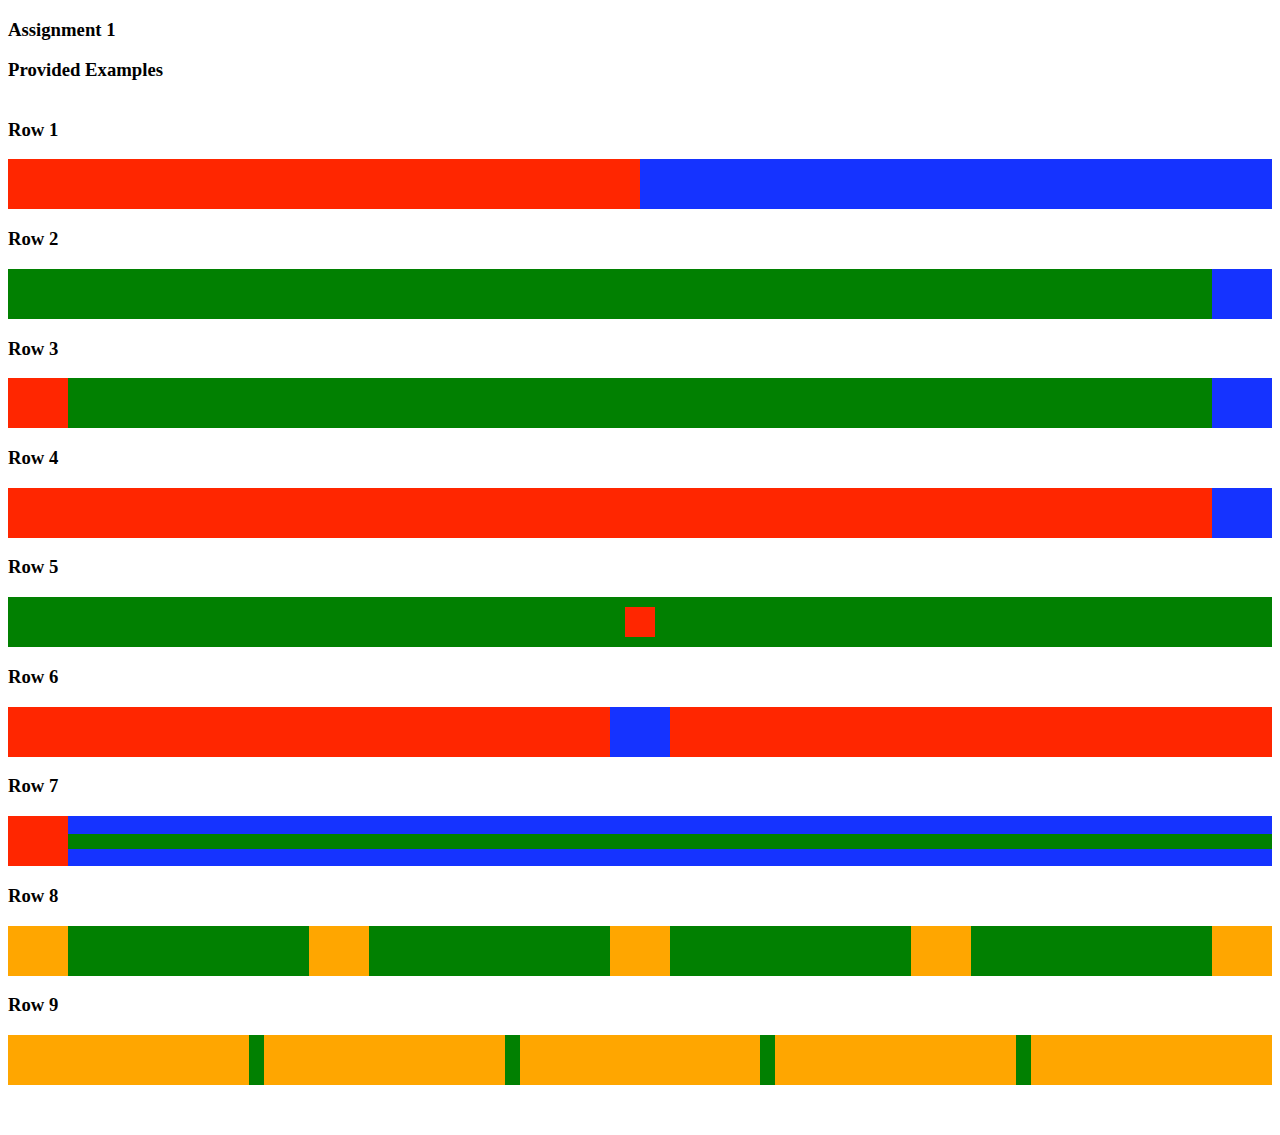
<file: Assignment 1/index.html>
<!DOCTYPE html>
<html lang="en">
  <head>
    <meta charset="UTF-8" />
    <meta name="viewport" content="width=device-width, initial-scale=1.0" />
    <title>Document</title>
    <link rel="stylesheet" href="index.css" />
  </head>
  <body>
    <div class="title" style="margin-bottom: 50px">
      <h3>Assignment 1</h3>
      <h3>Provided Examples</h3>
    </div>

    <h3>Row 1</h3>
    <div class="flex">
      <div class="red f1"></div>
      <div class="blue f1"></div>
    </div>

    <h3>Row 2</h3>
    <div class="flex">
      <div class="green f1"></div>
      <div class="blue w60"></div>
    </div>

    <h3>Row 3</h3>
    <div class="flex">
      <div class="red w60"></div>
      <div class="green f1"></div>
      <div class="blue w60"></div>
    </div>

    <h3>Row 4</h3>
    <div class="flex">
      <div class="red f1"></div>
      <div class="blue w60"></div>
    </div>

    <h3>Row 5</h3>
    <div class="flex">
      <div class="green f1 flex items-center justify-center">
        <div class="red w30 h30"></div>
      </div>
    </div>

    <h3>Row 6</h3>
    <div class="flex red items-center justify-center">
      <div class="blue w60"></div>
    </div>

    <h3>Row 7</h3>
    <div class="flex">
      <div class="red w60"></div>
      <div class="blue f1 flex items-center">
        <div class="green f1 h15"></div>
      </div>
    </div>

    <h3>Row 8</h3>
    <div class="flex green justify-between">
      <div class="yellow w60"></div>
      <div class="yellow w60"></div>
      <div class="yellow w60"></div>
      <div class="yellow w60"></div>
      <div class="yellow w60"></div>
    </div>

    <h3>Row 9</h3>
    <div class="flex yellow justify-evenly" style="margin-bottom: 50px">
      <div class="green w15"></div>
      <div class="green w15"></div>
      <div class="green w15"></div>
      <div class="green w15"></div>
    </div>
  </body>
</html>
</file>
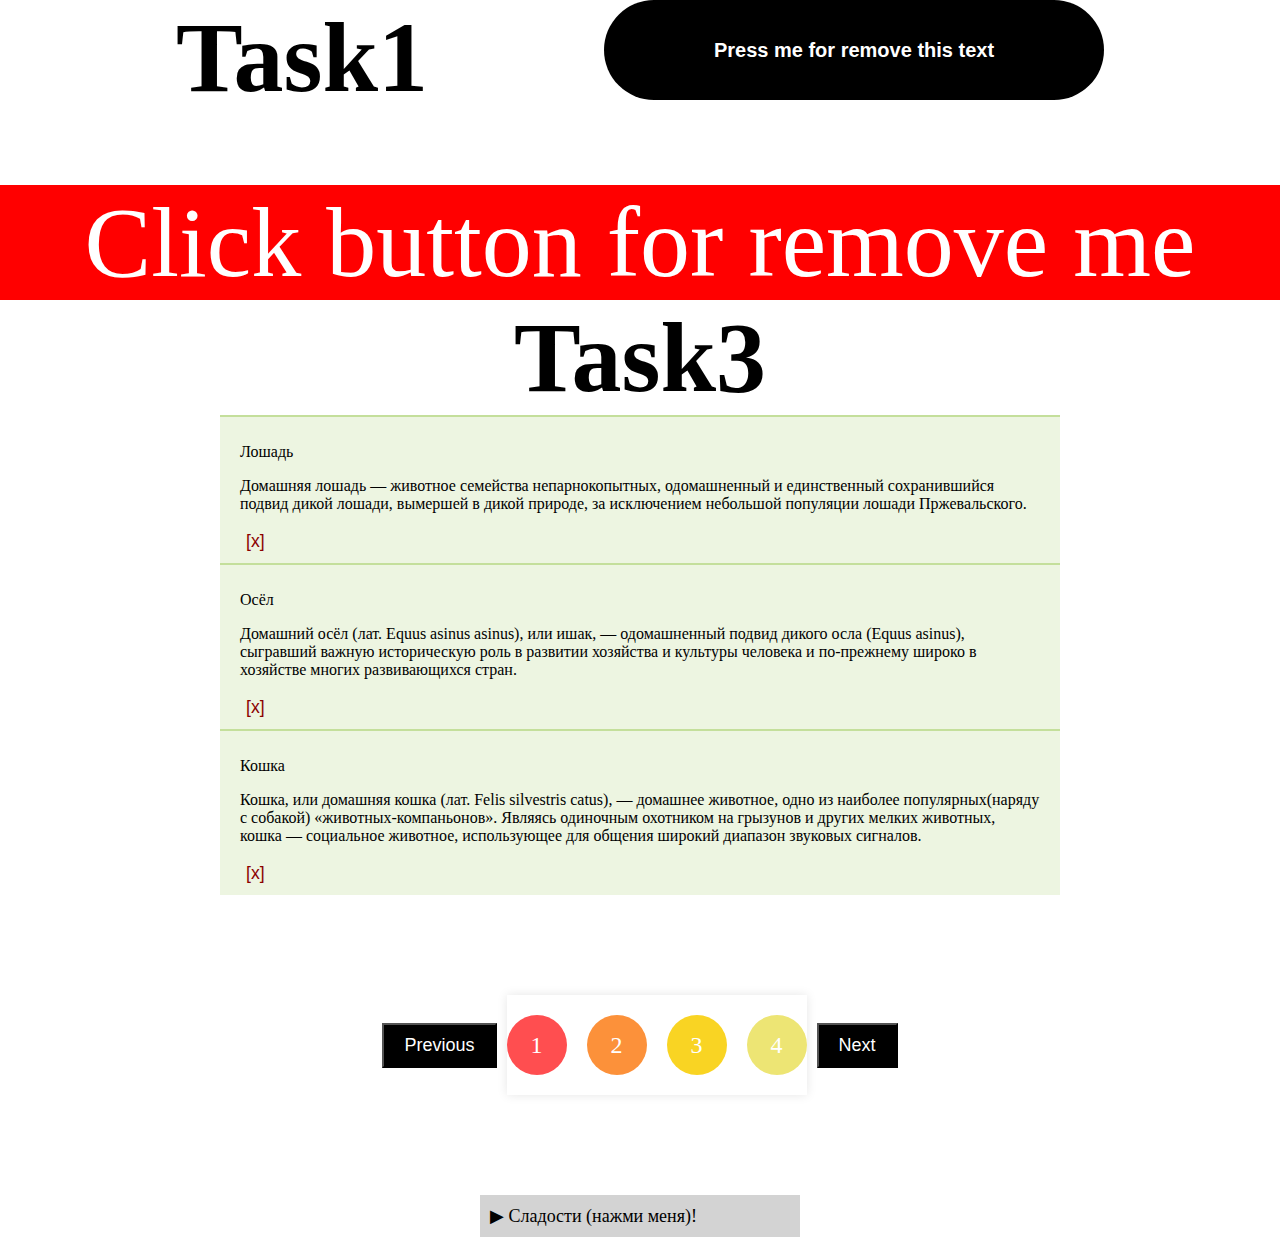
<file: Assignment 6/index.html>
<!DOCTYPE html>
<html lang="en">
  <head>
    <meta charset="UTF-8" />
    <meta name="viewport" content="width=device-width, initial-scale=1.0" />
    <link rel="stylesheet" href="style.css" />
    <title>Homework6</title>
  </head>
  <body>
    <div class="task1">
      <div class="t1">
        <b>Task1</b>
        <button class="btn1"><b>Press me for remove this text</b></button>
      </div>
      <div class="t2">Click button for remove me</div>
    </div>

    <div class="task3">
      <p class="title3"><b>Task3</b></p>
      <div class="message">
        <p>Лошадь</p>
        <p>
          Домашняя лошадь — животное семейства непарнокопытных, одомашненный и
          единственный сохранившийся подвид дикой лошади, вымершей в дикой
          природе, за исключением небольшой популяции лошади Пржевальского.
        </p>
        <button class="rmv_btn">[x]</button>
      </div>
      <div class="message">
        <p>Осёл</p>
        <p>
          Домашний осёл (лат. Equus asinus asinus), или ишак, — одомашненный
          подвид дикого осла (Equus asinus), сыгравший важную историческую роль
          в развитии хозяйства и культуры человека и по-прежнему широко в
          хозяйстве многих развивающихся стран.
        </p>
        <button class="rmv_btn">[x]</button>
      </div>
      <div class="message">
        <p>Кошка</p>
        <p>
          Кошка, или домашняя кошка (лат. Felis silvestris catus), — домашнее
          животное, одно из наиболее популярных(наряду с собакой)
          «животных-компаньонов». Являясь одиночным охотником на грызунов и
          других мелких животных, кошка — социальное животное, использующее для
          общения широкий диапазон звуковых сигналов.
        </p>
        <button class="rmv_btn">[x]</button>
      </div>
    </div>

    <div class="extra-carousel">
      <div class="carousel">
        <button id="prevButton" class="extra-btn">Previous</button>
        <div class="rectangle">
          <div class="numbers" id="numberContainer">
            <!-- Numbers will be generated here by JavaScript -->
          </div>
        </div>
        <button id="nextButton" class="extra-btn">Next</button>
      </div>
    </div>

    <div class="extra-menu">
      <span class="toggle" id="toggleButton">▶ Сладости (нажми меня)!</span>
      <ul id="menuItems" class="hidden">
        <li>Пирожное</li>
        <li>Пончик</li>
        <li>Мёд</li>
      </ul>
    </div>
    <script src="script.js"></script>
  </body>
</html>
</file>
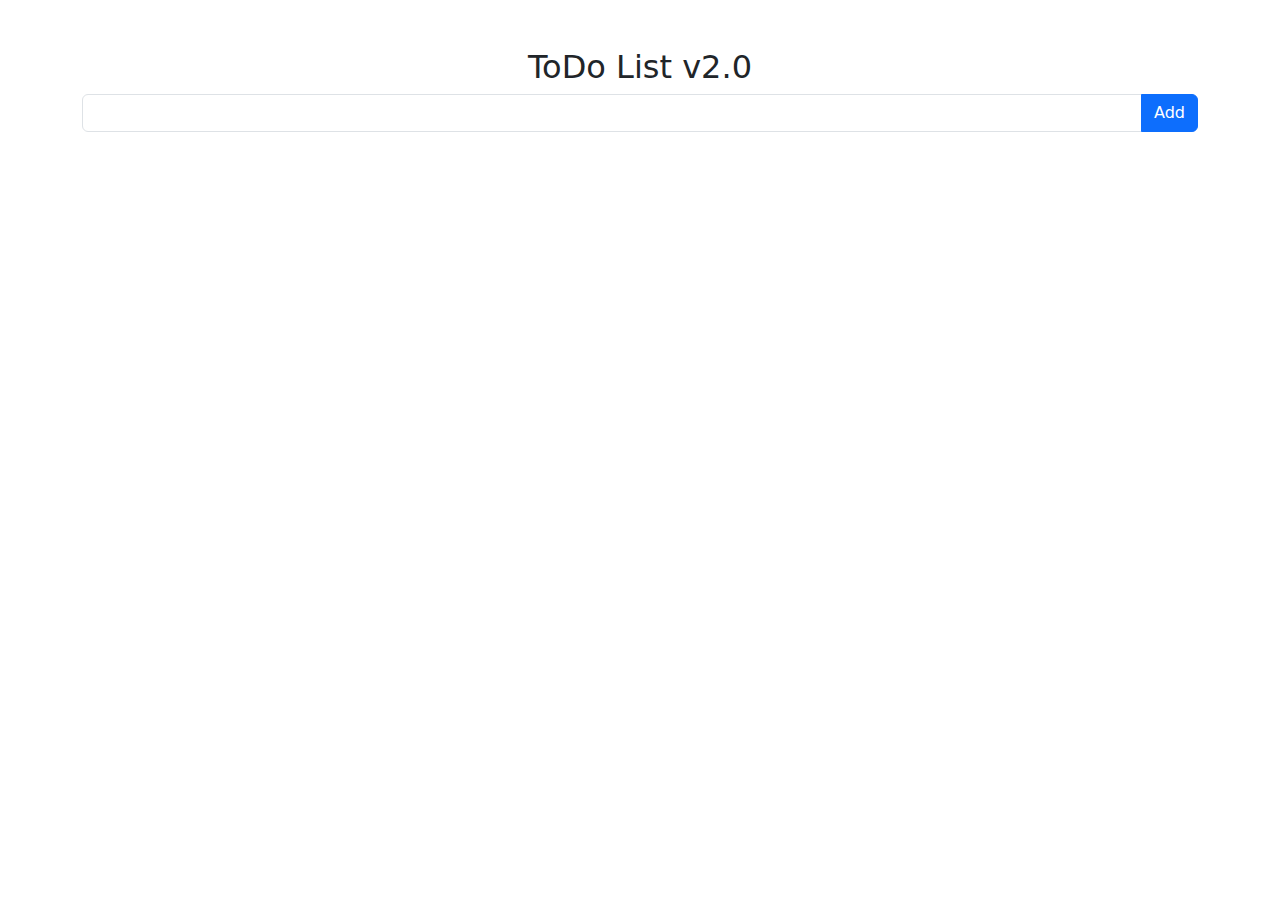
<file: Seminar 5/index.html>
<!DOCTYPE html>
<html lang="en">
  <head>
    <meta charset="UTF-8" />
    <meta name="viewport" content="width=device-width, initial-scale=1.0" />
    <title>Document</title>
    <link
      href="https://cdn.jsdelivr.net/npm/bootstrap@5.3.3/dist/css/bootstrap.min.css"
      rel="stylesheet"
      integrity="sha384-QWTKZyjpPEjISv5WaRU9OFeRpok6YctnYmDr5pNlyT2bRjXh0JMhjY6hW+ALEwIH"
      crossorigin="anonymous" />
    <script
      src="https://cdn.jsdelivr.net/npm/bootstrap@5.3.3/dist/js/bootstrap.bundle.min.js"
      integrity="sha384-YvpcrYf0tY3lHB60NNkmXc5s9fDVZLESaAA55NDzOxhy9GkcIdslK1eN7N6jIeHz"
      crossorigin="anonymous"></script>
  </head>
  <body>
    <div class="container mt-5">
      <h2 class="text-center">ToDo List v2.0</h2>
      <div class="input-group d-flex">
        <input type="text" class="form-control" />
        <button class="btn btn-primary" id="add">Add</button>
      </div>
      <ul class="list-group mt-5">
        <li class="list-group-item">dfdsf</li>
        <li class="list-group-item">dfdsf</li>
        <li class="list-group-item">dfdsf</li>
        <li class="list-group-item">dfdsf</li>
      </ul>
    </div>
  </body>
  <script src="main.js"></script>
</html>
</file>
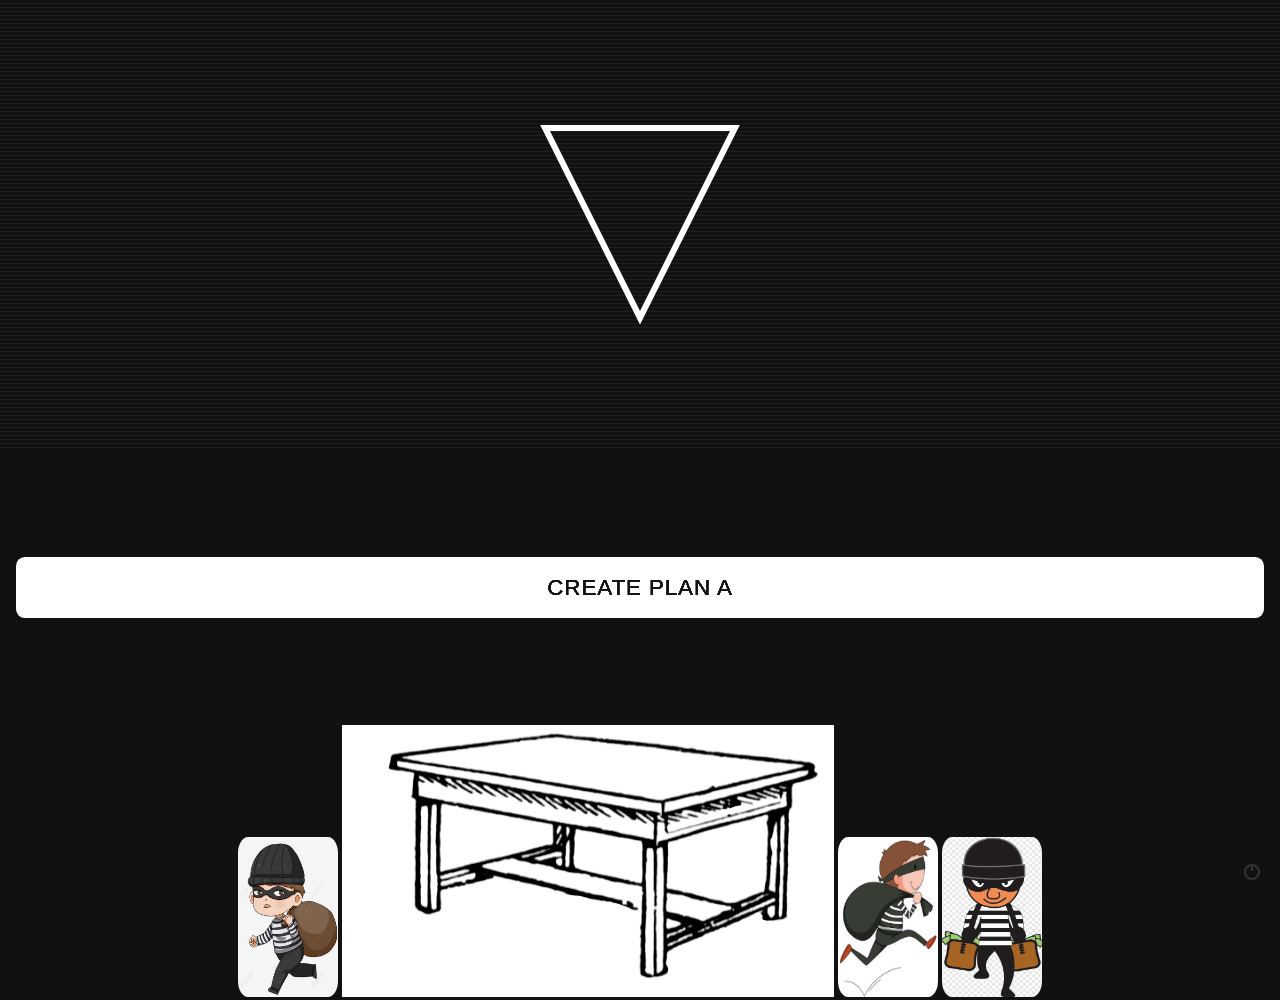
<file: Seminar 6/index.html>
<!DOCTYPE html>
<html lang="en">
  <head>
    <meta charset="UTF-8" />
    <meta http-equiv="X-UA-Compatible" content="IE=edge" />
    <meta name="viewport" content="width=device-width, initial-scale=1.0" />
    <title>Kaizo trap</title>

    <link rel="stylesheet" href="index.css" />
    <link rel="stylesheet" href="images.css" />
    <link rel="stylesheet" href="buttons.css" />
  </head>
  <body>
    <a class="switcher" href="#"></a>
    <div class="screen glitch">
      <div class="clock is-off"><span class="time" data-time=""></span></div>
      <div class="figure"></div>
      <div class="figure-mask"></div>
    </div>
    <div
      id="div1"
      style="display: grid; width: 100vw; grid-template-rows: 1fr 1fr"
    >
      <button class="planB" onclick="return replace('div1','div2',this)">
        Create plan A
      </button>

      <div style="display: block; margin: auto">
        <img class="robbers" src="./assets/int1.png" />
        <img class="bank" src="./assets/table.png" />
        <img class="robbers" src="./assets/int2.png" />
        <img class="robbers" src="./assets/int3.png" />
      </div>
    </div>

    <div id="div2" style="display: none">
      <span>Place the bomb!</span>
      <div class="img_container">
        <img class="robbers" src="./assets/int1.png" />
        <img
          class="robbers"
          src="./assets/bomb.png"
          onclick="return replace('div2','div3',this)"
        />
        <img class="bank" src="./assets/vault.png" />
        <img class="robbers" src="./assets/int3.png" />
      </div>
    </div>

    <div id="div3" style="display: none">
      <span>Close the road && leave the bank!</span>
      <button onclick="return replace('div3','div4',this)">
        <div class="img_container">
          <img class="robbers" src="./assets/int1.png" />
          <img class="robbers" src="./assets/int2.png" />
          <img class="bank" src="./assets/bank.png" />
          <img class="robbers" src="./assets/int3.png" />
          <img class="robbers" src="./assets/int2.png" />
        </div>
      </button>
    </div>

    <div id="div4" style="display: none" onclick="replace('div4','div5')">
      <div id="police">
        <h3>POLICE!!!</h3>
      </div>
      <button id="start">Start</button>
      <button id="stop">Stop</button>

      <div style="display: block; margin: auto">
        <img class="robbers" src="./assets/int1.png" />
        <img class="bank" src="./assets/cops.png" />
        <img class="robbers" src="./assets/int2.png" />
        <img class="robbers" src="./assets/int3.png" />
      </div>
    </div>

    <div id="div5" style="display: none">
      <p>We did it!</p>
    </div>

    <script src="https://cdnjs.cloudflare.com/ajax/libs/jquery/2.1.3/jquery.min.js"></script>
    <script src="index.js"></script>
    <script src="planA.js"></script>
    <script src="planB.js"></script>
    <script src="planC.js"></script>
    <script src="planD.js"></script>
  </body>
</html>
</file>
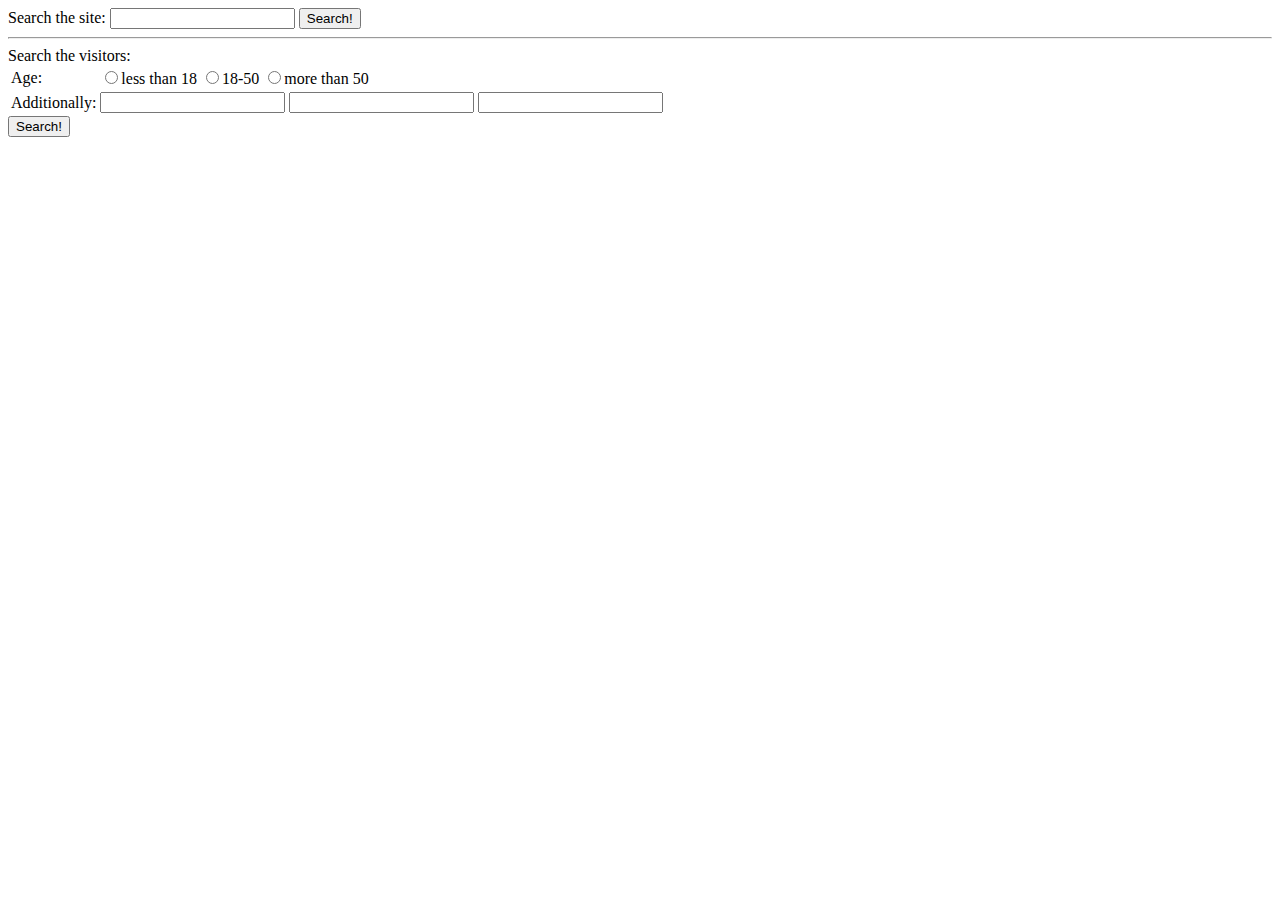
<file: Assignment 5/table.html>
<!DOCTYPE html>
<html>
  <head>
    <meta http-equiv="Content-Type" content="text/html; charset=UTF-8" />
  </head>
  <body>
    <form name="search">
      <label
        >Search the site:
        <input type="text" name="search" />
      </label>
      <input type="submit" value="Search!" />
    </form>

    <hr />

    <form name="search-person">
      Search the visitors:
      <table id="age-table">
        <tbody>
          <tr>
            <td>Age:</td>
            <td id="age-list">
              <label>
                <input type="radio" name="age" value="young" />less than
                18</label
              >
              <label>
                <input type="radio" name="age" value="mature" />18-50</label
              >
              <label>
                <input type="radio" name="age" value="senior" />more than
                50</label
              >
            </td>
          </tr>

          <tr>
            <td>Additionally:</td>
            <td>
              <input type="text" name="info[0]" />
              <input type="text" name="info[1]" />
              <input type="text" name="info[2]" />
            </td>
          </tr>
        </tbody>
      </table>

      <input type="submit" value="Search!" />
    </form>
    <script src="main.js"></script>
  </body>
</html>
</file>
<file: Assignment 1/index.css>
div {
  height: 50px;
}

.f1 {
  flex: 1;
}

.flex {
  display: flex;
}

.red {
  background-color: #ff2600;
}

.green {
  background-color: #018001;
}

.blue {
  background-color: #1533ff;
}

.yellow {
  background-color: #ffa600;
}

.w60 {
  width: 60px;
}

.h15 {
  height: 15px;
}

.w15 {
  width: 15px;
}

.w30 {
  width: 30px;
}

.h30 {
  height: 30px;
}

.items-center {
  align-items: center;
}

.justify-center {
  justify-content: center;
}

.justify-between {
  justify-content: space-between;
}

.justify-evenly {
  justify-content: space-evenly;
}
</file>
<file: Assignment 6/style.css>
body {
  margin: 0;
  padding: 0;
  display: flex;
  flex-direction: column;
  align-content: space-between;
}
.task1 {
  display: flex;
  flex-direction: column;
  align-content: center;
  height: 300px;
}
.t2 {
  background-color: red;
  flex: 1;
  font-size: 100px;
  color: white;
  text-align: center;
}

.t1 {
  display: flex;
  justify-content: space-evenly;
  /* padding: 50px; */
  font-size: 100px;
  height: 200px;
}

.btn1 {
  height: 100px;
  width: 500px;
  background-color: black;
  border: none;
  border-radius: 100px;
  font-size: 20px;
  color: white;
}

.task3 {
  display: flex;
  flex-direction: column;
  justify-self: center;
  align-items: center;
}
.title3 {
  font-size: 100px;
  padding: 0;
  margin: 0;
}

.message {
  width: 800px;
  background: #edf5e1;
  padding: 10px 20px 10px;
  border-top: solid 2px #c4df9b;
  justify-self: center;
}

.rmv_btn {
  font-size: 110%;
  color: darkred;
  right: 10px;
  width: 24px;
  height: 24px;
  border: none;
  background: transparent;
  cursor: pointer;
}

.extra-carousel {
  margin: 100px 0;
  display: flex;
  justify-content: center;
  align-items: center;
}

.carousel {
  display: flex;
  align-items: center;
}

.extra-btn {
  padding: 10px 20px;
  margin: 10px;
  font-size: 18px;
  background-color: black;
  color: white;
  cursor: pointer;
}

.rectangle {
  position: relative;
  width: 300px;
  height: 100px;
  display: flex;
  justify-content: center;
  align-items: center;
  background-color: white;
  box-shadow: 0px 0px 10px rgba(0, 0, 0, 0.1);
}

.numbers {
  display: flex;
  gap: 20px;
}

.number {
  display: flex;
  justify-content: center;
  align-items: center;
  width: 60px;
  height: 60px;
  border-radius: 50%;
  font-size: 24px;
  color: white;
}

.color-1 {
  background-color: #ff4e50;
}
.color-2 {
  background-color: #fc913a;
}
.color-3 {
  background-color: #f9d423;
}
.color-4 {
  background-color: #ede574;
}
.color-5 {
  background-color: #e1f5c4;
}
.color-6 {
  background-color: #00dffc;
}
.color-7 {
  background-color: #8ed2c9;
}
.color-8 {
  background-color: #6c5b7b;
}
.color-9 {
  background-color: #c06c84;
}
.color-10 {
  background-color: #f67280;
}

.extra-menu {
  background-color: #d3d3d3;
  padding: 10px;
  width: 300px;
  margin: 0 auto;
}

.toggle {
  cursor: pointer;
  font-size: 18px;
}

.hidden {
  display: none;
}

ul {
  list-style-type: none;
  margin-top: 10px;
  padding-left: 20px;
}

ul li {
  font-size: 16px;
  margin-bottom: 5px;
}
</file>
<file: Seminar 6/index.css>
@import url("https://fonts.googleapis.com/css?family=Lato:400,700");
*,
*:before,
*:after {
  margin: 0;
  padding: 0;
  border: 0;
  outline: 0;
  box-sizing: border-box;
  user-select: none;
}
html,
body {
  height: 100%;
}
body {
  font-family: 'Lato', sans-serif;
  font-weight: 700;
  background: #111;
  color: #fff;
}
a.switcher {
  display: block;
  position: fixed;
  text-decoration: none;
  z-index: 999999999999;
  right: 20px;
  bottom: 20px;
  width: 16px;
  height: 16px;
  background: transparent;
  border: 2px solid #fff;
  border-radius: 50%;
  opacity: 0.15;
  transition: opacity 0.15s;
}
a.switcher:hover {
  opacity: 1;
}
a.switcher:before {
  display: block;
  content: '';
  position: absolute;
  border-radius: 4px;
  width: 2px;
  height: 5px;
  background: #fff;
  top: 0;
  left: 5px;
}
.screen {
  position: relative;
  z-index: 1;
  width: 100%;
  height: 50vh;
  overflow: hidden;
}
.figure {
  display: block;
  position: absolute;
  z-index: 1;
  width: 0;
  height: 0;
  top: 0;
  right: 0;
  bottom: 0;
  left: 0;
  margin: auto;
  border-top: 200px solid #fff;
  border-right: 100px solid transparent;
  border-left: 100px solid transparent;
  border-bottom: 0 solid transparent;
}
.figure:before {
  display: block;
  content: '';
  position: absolute;
  z-index: 99;
  width: 0;
  height: 0;
  top: -194px;
  left: -90px;
  margin: auto;
  border-top: 180px solid #111;
  border-right: 90px solid transparent;
  border-left: 90px solid transparent;
  border-bottom: 0 solid transparent;
}
.figure-mask {
  display: block;
  position: absolute;
  z-index: 99;
  width: 0;
  height: 0;
  top: 0;
  right: 0;
  bottom: 0;
  left: 0;
  margin: auto;
  border-top: 200px solid transparent;
  border-right: 100px solid #111;
  border-left: 100px solid #111;
  border-bottom: 0 solid transparent;
}
.clock {
  display: block;
  position: absolute;
  z-index: 9;
  width: 720px;
  height: 128px;
  text-align: center;
  top: 0;
  right: 0;
  bottom: 0;
  left: 0;
  margin: auto;
  cursor: default;
}
.clock span {
  display: block;
  position: relative;
  font-size: 128px;
  line-height: 1;
}
.clock.is-off {
  animation: is-off 2s linear infinite !important;
}
.glitch:before {
  position: absolute;
  z-index: 999999;
  content: '';
  top: 0;
  right: 0;
  bottom: 0;
  left: 0;
  animation: bg-move 2s linear infinite;
  background-size: 100% 8px;
  background-image: linear-gradient(0, rgba(255,255,255,0.05) 10%, transparent 10%, transparent 50%, rgba(255,255,255,0.05) 50%, rgba(255,255,255,0.05) 60%, transparent 60%, transparent);
}
.glitch .figure,
.glitch .figure-mask {
  transform: skewX(0deg) scaleY(1);
  animation: tr-bag 4s linear infinite;
}
.glitch .clock {
  transform: skewX(0deg) scaleY(1);
  animation: clock-bag 4s linear infinite;
}
.glitch .clock span:before,
.glitch .clock span:after {
  display: block;
  content: attr(data-time);
  position: absolute;
  top: 0;
  color: #fff;
  background: #111;
  overflow: hidden;
  width: 720px;
  height: 128px;
  clip: rect(0, 900px, 0, 0);
}
.glitch .clock span:before {
  left: -2px;
  text-shadow: 2px 0 #00f;
  animation: c2 1s infinite linear alternate-reverse;
}
.glitch .clock span:after {
  left: 3px;
  text-shadow: -2px 0 #f00;
  animation: c1 2s infinite linear alternate-reverse;
}
@-moz-keyframes is-off {
  0% {
    opacity: 1;
  }
  50% {
    opacity: 1;
  }
  56% {
    opacity: 0;
  }
  57% {
    opacity: 0;
  }
  58% {
    opacity: 1;
  }
  71% {
    transform: scaleY(1) skewX(0deg);
  }
  72% {
    transform: scaleY(3) skewX(-60deg);
  }
  73% {
    transform: scaleY(1) skewX(0deg);
  }
  80% {
    opacity: 1;
  }
  81% {
    opacity: 0;
  }
  84% {
    opacity: 0;
  }
  85% {
    opacity: 1;
  }
  91% {
    transform: scaleX(1) scaleY(1) skewX(0deg);
    color: #fff;
  }
  92% {
    transform: scaleX(1.5) scaleY(0.2) skewX(80deg);
    color: #008000;
  }
  93% {
    transform: scaleX(1) scaleY(1) skewX(0deg);
    color: #fff;
  }
}
@-webkit-keyframes is-off {
  0% {
    opacity: 1;
  }
  50% {
    opacity: 1;
  }
  56% {
    opacity: 0;
  }
  57% {
    opacity: 0;
  }
  58% {
    opacity: 1;
  }
  71% {
    transform: scaleY(1) skewX(0deg);
  }
  72% {
    transform: scaleY(3) skewX(-60deg);
  }
  73% {
    transform: scaleY(1) skewX(0deg);
  }
  80% {
    opacity: 1;
  }
  81% {
    opacity: 0;
  }
  84% {
    opacity: 0;
  }
  85% {
    opacity: 1;
  }
  91% {
    transform: scaleX(1) scaleY(1) skewX(0deg);
    color: #fff;
  }
  92% {
    transform: scaleX(1.5) scaleY(0.2) skewX(80deg);
    color: #008000;
  }
  93% {
    transform: scaleX(1) scaleY(1) skewX(0deg);
    color: #fff;
  }
}
@-o-keyframes is-off {
  0% {
    opacity: 1;
  }
  50% {
    opacity: 1;
  }
  56% {
    opacity: 0;
  }
  57% {
    opacity: 0;
  }
  58% {
    opacity: 1;
  }
  71% {
    transform: scaleY(1) skewX(0deg);
  }
  72% {
    transform: scaleY(3) skewX(-60deg);
  }
  73% {
    transform: scaleY(1) skewX(0deg);
  }
  80% {
    opacity: 1;
  }
  81% {
    opacity: 0;
  }
  84% {
    opacity: 0;
  }
  85% {
    opacity: 1;
  }
  91% {
    transform: scaleX(1) scaleY(1) skewX(0deg);
    color: #fff;
  }
  92% {
    transform: scaleX(1.5) scaleY(0.2) skewX(80deg);
    color: #008000;
  }
  93% {
    transform: scaleX(1) scaleY(1) skewX(0deg);
    color: #fff;
  }
}
@keyframes is-off {
  0% {
    opacity: 1;
  }
  50% {
    opacity: 1;
  }
  56% {
    opacity: 0;
  }
  57% {
    opacity: 0;
  }
  58% {
    opacity: 1;
  }
  71% {
    transform: scaleY(1) skewX(0deg);
  }
  72% {
    transform: scaleY(3) skewX(-60deg);
  }
  73% {
    transform: scaleY(1) skewX(0deg);
  }
  80% {
    opacity: 1;
  }
  81% {
    opacity: 0;
  }
  84% {
    opacity: 0;
  }
  85% {
    opacity: 1;
  }
  91% {
    transform: scaleX(1) scaleY(1) skewX(0deg);
    color: #fff;
  }
  92% {
    transform: scaleX(1.5) scaleY(0.2) skewX(80deg);
    color: #008000;
  }
  93% {
    transform: scaleX(1) scaleY(1) skewX(0deg);
    color: #fff;
  }
}
@-moz-keyframes c1 {
  0% {
    clip: rect(61px, 9999px, 98px, 0);
  }
  5% {
    clip: rect(69px, 9999px, 78px, 0);
  }
  10% {
    clip: rect(36px, 9999px, 50px, 0);
  }
  15.000000000000002% {
    clip: rect(44px, 9999px, 82px, 0);
  }
  20% {
    clip: rect(95px, 9999px, 41px, 0);
  }
  25% {
    clip: rect(76px, 9999px, 57px, 0);
  }
  30.000000000000004% {
    clip: rect(27px, 9999px, 35px, 0);
  }
  35.00000000000001% {
    clip: rect(78px, 9999px, 38px, 0);
  }
  40% {
    clip: rect(77px, 9999px, 13px, 0);
  }
  45% {
    clip: rect(87px, 9999px, 79px, 0);
  }
  50% {
    clip: rect(82px, 9999px, 15px, 0);
  }
  55% {
    clip: rect(46px, 9999px, 17px, 0);
  }
  60.00000000000001% {
    clip: rect(10px, 9999px, 64px, 0);
  }
  65% {
    clip: rect(31px, 9999px, 32px, 0);
  }
  70.00000000000001% {
    clip: rect(27px, 9999px, 71px, 0);
  }
  75% {
    clip: rect(61px, 9999px, 52px, 0);
  }
  80% {
    clip: rect(22px, 9999px, 54px, 0);
  }
  85% {
    clip: rect(98px, 9999px, 34px, 0);
  }
  90% {
    clip: rect(18px, 9999px, 70px, 0);
  }
  95% {
    clip: rect(36px, 9999px, 65px, 0);
  }
  100% {
    clip: rect(73px, 9999px, 12px, 0);
  }
}
@-webkit-keyframes c1 {
  0% {
    clip: rect(61px, 9999px, 98px, 0);
  }
  5% {
    clip: rect(69px, 9999px, 78px, 0);
  }
  10% {
    clip: rect(36px, 9999px, 50px, 0);
  }
  15.000000000000002% {
    clip: rect(44px, 9999px, 82px, 0);
  }
  20% {
    clip: rect(95px, 9999px, 41px, 0);
  }
  25% {
    clip: rect(76px, 9999px, 57px, 0);
  }
  30.000000000000004% {
    clip: rect(27px, 9999px, 35px, 0);
  }
  35.00000000000001% {
    clip: rect(78px, 9999px, 38px, 0);
  }
  40% {
    clip: rect(77px, 9999px, 13px, 0);
  }
  45% {
    clip: rect(87px, 9999px, 79px, 0);
  }
  50% {
    clip: rect(82px, 9999px, 15px, 0);
  }
  55% {
    clip: rect(46px, 9999px, 17px, 0);
  }
  60.00000000000001% {
    clip: rect(10px, 9999px, 64px, 0);
  }
  65% {
    clip: rect(31px, 9999px, 32px, 0);
  }
  70.00000000000001% {
    clip: rect(27px, 9999px, 71px, 0);
  }
  75% {
    clip: rect(61px, 9999px, 52px, 0);
  }
  80% {
    clip: rect(22px, 9999px, 54px, 0);
  }
  85% {
    clip: rect(98px, 9999px, 34px, 0);
  }
  90% {
    clip: rect(18px, 9999px, 70px, 0);
  }
  95% {
    clip: rect(36px, 9999px, 65px, 0);
  }
  100% {
    clip: rect(73px, 9999px, 12px, 0);
  }
}
@-o-keyframes c1 {
  0% {
    clip: rect(61px, 9999px, 98px, 0);
  }
  5% {
    clip: rect(69px, 9999px, 78px, 0);
  }
  10% {
    clip: rect(36px, 9999px, 50px, 0);
  }
  15.000000000000002% {
    clip: rect(44px, 9999px, 82px, 0);
  }
  20% {
    clip: rect(95px, 9999px, 41px, 0);
  }
  25% {
    clip: rect(76px, 9999px, 57px, 0);
  }
  30.000000000000004% {
    clip: rect(27px, 9999px, 35px, 0);
  }
  35.00000000000001% {
    clip: rect(78px, 9999px, 38px, 0);
  }
  40% {
    clip: rect(77px, 9999px, 13px, 0);
  }
  45% {
    clip: rect(87px, 9999px, 79px, 0);
  }
  50% {
    clip: rect(82px, 9999px, 15px, 0);
  }
  55% {
    clip: rect(46px, 9999px, 17px, 0);
  }
  60.00000000000001% {
    clip: rect(10px, 9999px, 64px, 0);
  }
  65% {
    clip: rect(31px, 9999px, 32px, 0);
  }
  70.00000000000001% {
    clip: rect(27px, 9999px, 71px, 0);
  }
  75% {
    clip: rect(61px, 9999px, 52px, 0);
  }
  80% {
    clip: rect(22px, 9999px, 54px, 0);
  }
  85% {
    clip: rect(98px, 9999px, 34px, 0);
  }
  90% {
    clip: rect(18px, 9999px, 70px, 0);
  }
  95% {
    clip: rect(36px, 9999px, 65px, 0);
  }
  100% {
    clip: rect(73px, 9999px, 12px, 0);
  }
}
@keyframes c1 {
  0% {
    clip: rect(61px, 9999px, 98px, 0);
  }
  5% {
    clip: rect(69px, 9999px, 78px, 0);
  }
  10% {
    clip: rect(36px, 9999px, 50px, 0);
  }
  15.000000000000002% {
    clip: rect(44px, 9999px, 82px, 0);
  }
  20% {
    clip: rect(95px, 9999px, 41px, 0);
  }
  25% {
    clip: rect(76px, 9999px, 57px, 0);
  }
  30.000000000000004% {
    clip: rect(27px, 9999px, 35px, 0);
  }
  35.00000000000001% {
    clip: rect(78px, 9999px, 38px, 0);
  }
  40% {
    clip: rect(77px, 9999px, 13px, 0);
  }
  45% {
    clip: rect(87px, 9999px, 79px, 0);
  }
  50% {
    clip: rect(82px, 9999px, 15px, 0);
  }
  55% {
    clip: rect(46px, 9999px, 17px, 0);
  }
  60.00000000000001% {
    clip: rect(10px, 9999px, 64px, 0);
  }
  65% {
    clip: rect(31px, 9999px, 32px, 0);
  }
  70.00000000000001% {
    clip: rect(27px, 9999px, 71px, 0);
  }
  75% {
    clip: rect(61px, 9999px, 52px, 0);
  }
  80% {
    clip: rect(22px, 9999px, 54px, 0);
  }
  85% {
    clip: rect(98px, 9999px, 34px, 0);
  }
  90% {
    clip: rect(18px, 9999px, 70px, 0);
  }
  95% {
    clip: rect(36px, 9999px, 65px, 0);
  }
  100% {
    clip: rect(73px, 9999px, 12px, 0);
  }
}
@-moz-keyframes c2 {
  0% {
    clip: rect(1px, 9999px, 12px, 0);
  }
  5% {
    clip: rect(85px, 9999px, 6px, 0);
  }
  10% {
    clip: rect(68px, 9999px, 100px, 0);
  }
  15.000000000000002% {
    clip: rect(15px, 9999px, 46px, 0);
  }
  20% {
    clip: rect(22px, 9999px, 2px, 0);
  }
  25% {
    clip: rect(28px, 9999px, 51px, 0);
  }
  30.000000000000004% {
    clip: rect(25px, 9999px, 69px, 0);
  }
  35.00000000000001% {
    clip: rect(91px, 9999px, 45px, 0);
  }
  40% {
    clip: rect(63px, 9999px, 16px, 0);
  }
  45% {
    clip: rect(95px, 9999px, 94px, 0);
  }
  50% {
    clip: rect(97px, 9999px, 21px, 0);
  }
  55% {
    clip: rect(72px, 9999px, 69px, 0);
  }
  60.00000000000001% {
    clip: rect(86px, 9999px, 51px, 0);
  }
  65% {
    clip: rect(84px, 9999px, 26px, 0);
  }
  70.00000000000001% {
    clip: rect(96px, 9999px, 20px, 0);
  }
  75% {
    clip: rect(97px, 9999px, 49px, 0);
  }
  80% {
    clip: rect(10px, 9999px, 90px, 0);
  }
  85% {
    clip: rect(99px, 9999px, 31px, 0);
  }
  90% {
    clip: rect(78px, 9999px, 29px, 0);
  }
  95% {
    clip: rect(94px, 9999px, 13px, 0);
  }
  100% {
    clip: rect(52px, 9999px, 95px, 0);
  }
  23% {
    transform: scaleX(0.8);
  }
}
@-webkit-keyframes c2 {
  0% {
    clip: rect(1px, 9999px, 12px, 0);
  }
  5% {
    clip: rect(85px, 9999px, 6px, 0);
  }
  10% {
    clip: rect(68px, 9999px, 100px, 0);
  }
  15.000000000000002% {
    clip: rect(15px, 9999px, 46px, 0);
  }
  20% {
    clip: rect(22px, 9999px, 2px, 0);
  }
  25% {
    clip: rect(28px, 9999px, 51px, 0);
  }
  30.000000000000004% {
    clip: rect(25px, 9999px, 69px, 0);
  }
  35.00000000000001% {
    clip: rect(91px, 9999px, 45px, 0);
  }
  40% {
    clip: rect(63px, 9999px, 16px, 0);
  }
  45% {
    clip: rect(95px, 9999px, 94px, 0);
  }
  50% {
    clip: rect(97px, 9999px, 21px, 0);
  }
  55% {
    clip: rect(72px, 9999px, 69px, 0);
  }
  60.00000000000001% {
    clip: rect(86px, 9999px, 51px, 0);
  }
  65% {
    clip: rect(84px, 9999px, 26px, 0);
  }
  70.00000000000001% {
    clip: rect(96px, 9999px, 20px, 0);
  }
  75% {
    clip: rect(97px, 9999px, 49px, 0);
  }
  80% {
    clip: rect(10px, 9999px, 90px, 0);
  }
  85% {
    clip: rect(99px, 9999px, 31px, 0);
  }
  90% {
    clip: rect(78px, 9999px, 29px, 0);
  }
  95% {
    clip: rect(94px, 9999px, 13px, 0);
  }
  100% {
    clip: rect(52px, 9999px, 95px, 0);
  }
  23% {
    transform: scaleX(0.8);
  }
}
@-o-keyframes c2 {
  0% {
    clip: rect(1px, 9999px, 12px, 0);
  }
  5% {
    clip: rect(85px, 9999px, 6px, 0);
  }
  10% {
    clip: rect(68px, 9999px, 100px, 0);
  }
  15.000000000000002% {
    clip: rect(15px, 9999px, 46px, 0);
  }
  20% {
    clip: rect(22px, 9999px, 2px, 0);
  }
  25% {
    clip: rect(28px, 9999px, 51px, 0);
  }
  30.000000000000004% {
    clip: rect(25px, 9999px, 69px, 0);
  }
  35.00000000000001% {
    clip: rect(91px, 9999px, 45px, 0);
  }
  40% {
    clip: rect(63px, 9999px, 16px, 0);
  }
  45% {
    clip: rect(95px, 9999px, 94px, 0);
  }
  50% {
    clip: rect(97px, 9999px, 21px, 0);
  }
  55% {
    clip: rect(72px, 9999px, 69px, 0);
  }
  60.00000000000001% {
    clip: rect(86px, 9999px, 51px, 0);
  }
  65% {
    clip: rect(84px, 9999px, 26px, 0);
  }
  70.00000000000001% {
    clip: rect(96px, 9999px, 20px, 0);
  }
  75% {
    clip: rect(97px, 9999px, 49px, 0);
  }
  80% {
    clip: rect(10px, 9999px, 90px, 0);
  }
  85% {
    clip: rect(99px, 9999px, 31px, 0);
  }
  90% {
    clip: rect(78px, 9999px, 29px, 0);
  }
  95% {
    clip: rect(94px, 9999px, 13px, 0);
  }
  100% {
    clip: rect(52px, 9999px, 95px, 0);
  }
  23% {
    transform: scaleX(0.8);
  }
}
@keyframes c2 {
  0% {
    clip: rect(1px, 9999px, 12px, 0);
  }
  5% {
    clip: rect(85px, 9999px, 6px, 0);
  }
  10% {
    clip: rect(68px, 9999px, 100px, 0);
  }
  15.000000000000002% {
    clip: rect(15px, 9999px, 46px, 0);
  }
  20% {
    clip: rect(22px, 9999px, 2px, 0);
  }
  25% {
    clip: rect(28px, 9999px, 51px, 0);
  }
  30.000000000000004% {
    clip: rect(25px, 9999px, 69px, 0);
  }
  35.00000000000001% {
    clip: rect(91px, 9999px, 45px, 0);
  }
  40% {
    clip: rect(63px, 9999px, 16px, 0);
  }
  45% {
    clip: rect(95px, 9999px, 94px, 0);
  }
  50% {
    clip: rect(97px, 9999px, 21px, 0);
  }
  55% {
    clip: rect(72px, 9999px, 69px, 0);
  }
  60.00000000000001% {
    clip: rect(86px, 9999px, 51px, 0);
  }
  65% {
    clip: rect(84px, 9999px, 26px, 0);
  }
  70.00000000000001% {
    clip: rect(96px, 9999px, 20px, 0);
  }
  75% {
    clip: rect(97px, 9999px, 49px, 0);
  }
  80% {
    clip: rect(10px, 9999px, 90px, 0);
  }
  85% {
    clip: rect(99px, 9999px, 31px, 0);
  }
  90% {
    clip: rect(78px, 9999px, 29px, 0);
  }
  95% {
    clip: rect(94px, 9999px, 13px, 0);
  }
  100% {
    clip: rect(52px, 9999px, 95px, 0);
  }
  23% {
    transform: scaleX(0.8);
  }
}
@-moz-keyframes clock-bag {
  0% {
    transform: translate(2px, 2px);
  }
  2% {
    transform: translate(2px, 4px);
  }
  4% {
    transform: translate(5px, 4px);
  }
  6% {
    transform: translate(4px, 1px);
  }
  8% {
    transform: translate(2px, 2px);
  }
  10% {
    transform: translate(5px, 2px);
  }
  12% {
    transform: translate(5px, 2px);
  }
  14.000000000000002% {
    transform: translate(4px, 3px);
  }
  16% {
    transform: translate(5px, 1px);
  }
  18% {
    transform: translate(2px, 5px);
  }
  20% {
    transform: translate(4px, 1px);
  }
  22% {
    transform: translate(1px, 2px);
  }
  24% {
    transform: translate(3px, 1px);
  }
  26% {
    transform: translate(4px, 4px);
  }
  28.000000000000004% {
    transform: translate(1px, 4px);
  }
  30% {
    transform: translate(2px, 2px);
  }
  32% {
    transform: translate(4px, 5px);
  }
  34% {
    transform: translate(3px, 2px);
  }
  36% {
    transform: translate(3px, 5px);
  }
  38% {
    transform: translate(1px, 5px);
  }
  40% {
    transform: translate(3px, 2px);
  }
  42% {
    transform: translate(1px, 4px);
  }
  44% {
    transform: translate(3px, 3px);
  }
  46.00000000000001% {
    transform: translate(1px, 4px);
  }
  48% {
    transform: translate(5px, 4px);
  }
  50% {
    transform: translate(3px, 3px);
  }
  52% {
    transform: translate(3px, 5px);
  }
  54% {
    transform: translate(2px, 3px);
  }
  56.00000000000001% {
    transform: translate(4px, 5px);
  }
  58% {
    transform: translate(1px, 2px);
  }
  60% {
    transform: translate(4px, 1px);
  }
  62% {
    transform: translate(3px, 5px);
  }
  64% {
    transform: translate(3px, 2px);
  }
  66% {
    transform: translate(4px, 3px);
  }
  68% {
    transform: translate(1px, 2px);
  }
  70.00000000000001% {
    transform: translate(4px, 5px);
  }
  72% {
    transform: translate(4px, 4px);
  }
  74% {
    transform: translate(2px, 2px);
  }
  76% {
    transform: translate(1px, 4px);
  }
  78% {
    transform: translate(4px, 4px);
  }
  80% {
    transform: translate(1px, 3px);
  }
  82.00000000000001% {
    transform: translate(3px, 4px);
  }
  84% {
    transform: translate(2px, 4px);
  }
  86% {
    transform: translate(1px, 1px);
  }
  88% {
    transform: translate(4px, 5px);
  }
  90% {
    transform: translate(3px, 4px);
  }
  92.00000000000001% {
    transform: translate(2px, 2px);
  }
  94% {
    transform: translate(1px, 2px);
  }
  96% {
    transform: translate(3px, 4px);
  }
  98% {
    transform: translate(4px, 1px);
  }
  100% {
    transform: translate(1px, 4px);
  }
  1% {
    transform: scaleY(1) skewX(0deg);
  }
  1.5% {
    transform: scaleY(3) skewX(-60deg);
  }
  2% {
    transform: scaleY(1) skewX(0deg);
  }
  51% {
    transform: scaleX(1) scaleY(1) skewX(0deg);
  }
  52% {
    transform: scaleX(1.5) scaleY(0.2) skewX(80deg);
  }
  53% {
    transform: scaleX(1) scaleY(1) skewX(0deg);
  }
}
@-webkit-keyframes clock-bag {
  0% {
    transform: translate(2px, 2px);
  }
  2% {
    transform: translate(2px, 4px);
  }
  4% {
    transform: translate(5px, 4px);
  }
  6% {
    transform: translate(4px, 1px);
  }
  8% {
    transform: translate(2px, 2px);
  }
  10% {
    transform: translate(5px, 2px);
  }
  12% {
    transform: translate(5px, 2px);
  }
  14.000000000000002% {
    transform: translate(4px, 3px);
  }
  16% {
    transform: translate(5px, 1px);
  }
  18% {
    transform: translate(2px, 5px);
  }
  20% {
    transform: translate(4px, 1px);
  }
  22% {
    transform: translate(1px, 2px);
  }
  24% {
    transform: translate(3px, 1px);
  }
  26% {
    transform: translate(4px, 4px);
  }
  28.000000000000004% {
    transform: translate(1px, 4px);
  }
  30% {
    transform: translate(2px, 2px);
  }
  32% {
    transform: translate(4px, 5px);
  }
  34% {
    transform: translate(3px, 2px);
  }
  36% {
    transform: translate(3px, 5px);
  }
  38% {
    transform: translate(1px, 5px);
  }
  40% {
    transform: translate(3px, 2px);
  }
  42% {
    transform: translate(1px, 4px);
  }
  44% {
    transform: translate(3px, 3px);
  }
  46.00000000000001% {
    transform: translate(1px, 4px);
  }
  48% {
    transform: translate(5px, 4px);
  }
  50% {
    transform: translate(3px, 3px);
  }
  52% {
    transform: translate(3px, 5px);
  }
  54% {
    transform: translate(2px, 3px);
  }
  56.00000000000001% {
    transform: translate(4px, 5px);
  }
  58% {
    transform: translate(1px, 2px);
  }
  60% {
    transform: translate(4px, 1px);
  }
  62% {
    transform: translate(3px, 5px);
  }
  64% {
    transform: translate(3px, 2px);
  }
  66% {
    transform: translate(4px, 3px);
  }
  68% {
    transform: translate(1px, 2px);
  }
  70.00000000000001% {
    transform: translate(4px, 5px);
  }
  72% {
    transform: translate(4px, 4px);
  }
  74% {
    transform: translate(2px, 2px);
  }
  76% {
    transform: translate(1px, 4px);
  }
  78% {
    transform: translate(4px, 4px);
  }
  80% {
    transform: translate(1px, 3px);
  }
  82.00000000000001% {
    transform: translate(3px, 4px);
  }
  84% {
    transform: translate(2px, 4px);
  }
  86% {
    transform: translate(1px, 1px);
  }
  88% {
    transform: translate(4px, 5px);
  }
  90% {
    transform: translate(3px, 4px);
  }
  92.00000000000001% {
    transform: translate(2px, 2px);
  }
  94% {
    transform: translate(1px, 2px);
  }
  96% {
    transform: translate(3px, 4px);
  }
  98% {
    transform: translate(4px, 1px);
  }
  100% {
    transform: translate(1px, 4px);
  }
  1% {
    transform: scaleY(1) skewX(0deg);
  }
  1.5% {
    transform: scaleY(3) skewX(-60deg);
  }
  2% {
    transform: scaleY(1) skewX(0deg);
  }
  51% {
    transform: scaleX(1) scaleY(1) skewX(0deg);
  }
  52% {
    transform: scaleX(1.5) scaleY(0.2) skewX(80deg);
  }
  53% {
    transform: scaleX(1) scaleY(1) skewX(0deg);
  }
}
@-o-keyframes clock-bag {
  0% {
    transform: translate(2px, 2px);
  }
  2% {
    transform: translate(2px, 4px);
  }
  4% {
    transform: translate(5px, 4px);
  }
  6% {
    transform: translate(4px, 1px);
  }
  8% {
    transform: translate(2px, 2px);
  }
  10% {
    transform: translate(5px, 2px);
  }
  12% {
    transform: translate(5px, 2px);
  }
  14.000000000000002% {
    transform: translate(4px, 3px);
  }
  16% {
    transform: translate(5px, 1px);
  }
  18% {
    transform: translate(2px, 5px);
  }
  20% {
    transform: translate(4px, 1px);
  }
  22% {
    transform: translate(1px, 2px);
  }
  24% {
    transform: translate(3px, 1px);
  }
  26% {
    transform: translate(4px, 4px);
  }
  28.000000000000004% {
    transform: translate(1px, 4px);
  }
  30% {
    transform: translate(2px, 2px);
  }
  32% {
    transform: translate(4px, 5px);
  }
  34% {
    transform: translate(3px, 2px);
  }
  36% {
    transform: translate(3px, 5px);
  }
  38% {
    transform: translate(1px, 5px);
  }
  40% {
    transform: translate(3px, 2px);
  }
  42% {
    transform: translate(1px, 4px);
  }
  44% {
    transform: translate(3px, 3px);
  }
  46.00000000000001% {
    transform: translate(1px, 4px);
  }
  48% {
    transform: translate(5px, 4px);
  }
  50% {
    transform: translate(3px, 3px);
  }
  52% {
    transform: translate(3px, 5px);
  }
  54% {
    transform: translate(2px, 3px);
  }
  56.00000000000001% {
    transform: translate(4px, 5px);
  }
  58% {
    transform: translate(1px, 2px);
  }
  60% {
    transform: translate(4px, 1px);
  }
  62% {
    transform: translate(3px, 5px);
  }
  64% {
    transform: translate(3px, 2px);
  }
  66% {
    transform: translate(4px, 3px);
  }
  68% {
    transform: translate(1px, 2px);
  }
  70.00000000000001% {
    transform: translate(4px, 5px);
  }
  72% {
    transform: translate(4px, 4px);
  }
  74% {
    transform: translate(2px, 2px);
  }
  76% {
    transform: translate(1px, 4px);
  }
  78% {
    transform: translate(4px, 4px);
  }
  80% {
    transform: translate(1px, 3px);
  }
  82.00000000000001% {
    transform: translate(3px, 4px);
  }
  84% {
    transform: translate(2px, 4px);
  }
  86% {
    transform: translate(1px, 1px);
  }
  88% {
    transform: translate(4px, 5px);
  }
  90% {
    transform: translate(3px, 4px);
  }
  92.00000000000001% {
    transform: translate(2px, 2px);
  }
  94% {
    transform: translate(1px, 2px);
  }
  96% {
    transform: translate(3px, 4px);
  }
  98% {
    transform: translate(4px, 1px);
  }
  100% {
    transform: translate(1px, 4px);
  }
  1% {
    transform: scaleY(1) skewX(0deg);
  }
  1.5% {
    transform: scaleY(3) skewX(-60deg);
  }
  2% {
    transform: scaleY(1) skewX(0deg);
  }
  51% {
    transform: scaleX(1) scaleY(1) skewX(0deg);
  }
  52% {
    transform: scaleX(1.5) scaleY(0.2) skewX(80deg);
  }
  53% {
    transform: scaleX(1) scaleY(1) skewX(0deg);
  }
}
@keyframes clock-bag {
  0% {
    transform: translate(2px, 2px);
  }
  2% {
    transform: translate(2px, 4px);
  }
  4% {
    transform: translate(5px, 4px);
  }
  6% {
    transform: translate(4px, 1px);
  }
  8% {
    transform: translate(2px, 2px);
  }
  10% {
    transform: translate(5px, 2px);
  }
  12% {
    transform: translate(5px, 2px);
  }
  14.000000000000002% {
    transform: translate(4px, 3px);
  }
  16% {
    transform: translate(5px, 1px);
  }
  18% {
    transform: translate(2px, 5px);
  }
  20% {
    transform: translate(4px, 1px);
  }
  22% {
    transform: translate(1px, 2px);
  }
  24% {
    transform: translate(3px, 1px);
  }
  26% {
    transform: translate(4px, 4px);
  }
  28.000000000000004% {
    transform: translate(1px, 4px);
  }
  30% {
    transform: translate(2px, 2px);
  }
  32% {
    transform: translate(4px, 5px);
  }
  34% {
    transform: translate(3px, 2px);
  }
  36% {
    transform: translate(3px, 5px);
  }
  38% {
    transform: translate(1px, 5px);
  }
  40% {
    transform: translate(3px, 2px);
  }
  42% {
    transform: translate(1px, 4px);
  }
  44% {
    transform: translate(3px, 3px);
  }
  46.00000000000001% {
    transform: translate(1px, 4px);
  }
  48% {
    transform: translate(5px, 4px);
  }
  50% {
    transform: translate(3px, 3px);
  }
  52% {
    transform: translate(3px, 5px);
  }
  54% {
    transform: translate(2px, 3px);
  }
  56.00000000000001% {
    transform: translate(4px, 5px);
  }
  58% {
    transform: translate(1px, 2px);
  }
  60% {
    transform: translate(4px, 1px);
  }
  62% {
    transform: translate(3px, 5px);
  }
  64% {
    transform: translate(3px, 2px);
  }
  66% {
    transform: translate(4px, 3px);
  }
  68% {
    transform: translate(1px, 2px);
  }
  70.00000000000001% {
    transform: translate(4px, 5px);
  }
  72% {
    transform: translate(4px, 4px);
  }
  74% {
    transform: translate(2px, 2px);
  }
  76% {
    transform: translate(1px, 4px);
  }
  78% {
    transform: translate(4px, 4px);
  }
  80% {
    transform: translate(1px, 3px);
  }
  82.00000000000001% {
    transform: translate(3px, 4px);
  }
  84% {
    transform: translate(2px, 4px);
  }
  86% {
    transform: translate(1px, 1px);
  }
  88% {
    transform: translate(4px, 5px);
  }
  90% {
    transform: translate(3px, 4px);
  }
  92.00000000000001% {
    transform: translate(2px, 2px);
  }
  94% {
    transform: translate(1px, 2px);
  }
  96% {
    transform: translate(3px, 4px);
  }
  98% {
    transform: translate(4px, 1px);
  }
  100% {
    transform: translate(1px, 4px);
  }
  1% {
    transform: scaleY(1) skewX(0deg);
  }
  1.5% {
    transform: scaleY(3) skewX(-60deg);
  }
  2% {
    transform: scaleY(1) skewX(0deg);
  }
  51% {
    transform: scaleX(1) scaleY(1) skewX(0deg);
  }
  52% {
    transform: scaleX(1.5) scaleY(0.2) skewX(80deg);
  }
  53% {
    transform: scaleX(1) scaleY(1) skewX(0deg);
  }
}
@-moz-keyframes tr-bag {
  0% {
    transform: translate(2px, 1px);
  }
  2% {
    transform: translate(5px, 4px);
  }
  4% {
    transform: translate(5px, 3px);
  }
  6% {
    transform: translate(4px, 1px);
  }
  8% {
    transform: translate(1px, 5px);
  }
  10% {
    transform: translate(5px, 1px);
  }
  12% {
    transform: translate(4px, 5px);
  }
  14.000000000000002% {
    transform: translate(5px, 5px);
  }
  16% {
    transform: translate(2px, 5px);
  }
  18% {
    transform: translate(3px, 3px);
  }
  20% {
    transform: translate(4px, 1px);
  }
  22% {
    transform: translate(4px, 2px);
  }
  24% {
    transform: translate(4px, 4px);
  }
  26% {
    transform: translate(5px, 5px);
  }
  28.000000000000004% {
    transform: translate(2px, 1px);
  }
  30% {
    transform: translate(4px, 5px);
  }
  32% {
    transform: translate(2px, 2px);
  }
  34% {
    transform: translate(1px, 5px);
  }
  36% {
    transform: translate(3px, 4px);
  }
  38% {
    transform: translate(2px, 1px);
  }
  40% {
    transform: translate(5px, 2px);
  }
  42% {
    transform: translate(4px, 3px);
  }
  44% {
    transform: translate(5px, 1px);
  }
  46.00000000000001% {
    transform: translate(1px, 2px);
  }
  48% {
    transform: translate(5px, 1px);
  }
  50% {
    transform: translate(3px, 3px);
  }
  52% {
    transform: translate(3px, 1px);
  }
  54% {
    transform: translate(3px, 4px);
  }
  56.00000000000001% {
    transform: translate(5px, 1px);
  }
  58% {
    transform: translate(3px, 3px);
  }
  60% {
    transform: translate(2px, 3px);
  }
  62% {
    transform: translate(3px, 5px);
  }
  64% {
    transform: translate(3px, 5px);
  }
  66% {
    transform: translate(1px, 3px);
  }
  68% {
    transform: translate(3px, 5px);
  }
  70.00000000000001% {
    transform: translate(3px, 5px);
  }
  72% {
    transform: translate(3px, 3px);
  }
  74% {
    transform: translate(4px, 3px);
  }
  76% {
    transform: translate(2px, 4px);
  }
  78% {
    transform: translate(2px, 5px);
  }
  80% {
    transform: translate(2px, 5px);
  }
  82.00000000000001% {
    transform: translate(5px, 1px);
  }
  84% {
    transform: translate(3px, 1px);
  }
  86% {
    transform: translate(5px, 4px);
  }
  88% {
    transform: translate(2px, 3px);
  }
  90% {
    transform: translate(4px, 3px);
  }
  92.00000000000001% {
    transform: translate(1px, 1px);
  }
  94% {
    transform: translate(2px, 2px);
  }
  96% {
    transform: translate(1px, 4px);
  }
  98% {
    transform: translate(3px, 1px);
  }
  100% {
    transform: translate(3px, 3px);
  }
  1% {
    transform: scaleY(1) skewX(0deg);
  }
  1.5% {
    transform: scaleY(3) skewX(-60deg);
  }
  2% {
    transform: scaleY(1) skewX(0deg);
  }
  51% {
    transform: scaleX(1) scaleY(1) skewX(0deg);
  }
  52% {
    transform: scaleX(1.5) scaleY(0.2) skewX(80deg);
  }
  53% {
    transform: scaleX(1) scaleY(1) skewX(0deg);
  }
}
@-webkit-keyframes tr-bag {
  0% {
    transform: translate(2px, 1px);
  }
  2% {
    transform: translate(5px, 4px);
  }
  4% {
    transform: translate(5px, 3px);
  }
  6% {
    transform: translate(4px, 1px);
  }
  8% {
    transform: translate(1px, 5px);
  }
  10% {
    transform: translate(5px, 1px);
  }
  12% {
    transform: translate(4px, 5px);
  }
  14.000000000000002% {
    transform: translate(5px, 5px);
  }
  16% {
    transform: translate(2px, 5px);
  }
  18% {
    transform: translate(3px, 3px);
  }
  20% {
    transform: translate(4px, 1px);
  }
  22% {
    transform: translate(4px, 2px);
  }
  24% {
    transform: translate(4px, 4px);
  }
  26% {
    transform: translate(5px, 5px);
  }
  28.000000000000004% {
    transform: translate(2px, 1px);
  }
  30% {
    transform: translate(4px, 5px);
  }
  32% {
    transform: translate(2px, 2px);
  }
  34% {
    transform: translate(1px, 5px);
  }
  36% {
    transform: translate(3px, 4px);
  }
  38% {
    transform: translate(2px, 1px);
  }
  40% {
    transform: translate(5px, 2px);
  }
  42% {
    transform: translate(4px, 3px);
  }
  44% {
    transform: translate(5px, 1px);
  }
  46.00000000000001% {
    transform: translate(1px, 2px);
  }
  48% {
    transform: translate(5px, 1px);
  }
  50% {
    transform: translate(3px, 3px);
  }
  52% {
    transform: translate(3px, 1px);
  }
  54% {
    transform: translate(3px, 4px);
  }
  56.00000000000001% {
    transform: translate(5px, 1px);
  }
  58% {
    transform: translate(3px, 3px);
  }
  60% {
    transform: translate(2px, 3px);
  }
  62% {
    transform: translate(3px, 5px);
  }
  64% {
    transform: translate(3px, 5px);
  }
  66% {
    transform: translate(1px, 3px);
  }
  68% {
    transform: translate(3px, 5px);
  }
  70.00000000000001% {
    transform: translate(3px, 5px);
  }
  72% {
    transform: translate(3px, 3px);
  }
  74% {
    transform: translate(4px, 3px);
  }
  76% {
    transform: translate(2px, 4px);
  }
  78% {
    transform: translate(2px, 5px);
  }
  80% {
    transform: translate(2px, 5px);
  }
  82.00000000000001% {
    transform: translate(5px, 1px);
  }
  84% {
    transform: translate(3px, 1px);
  }
  86% {
    transform: translate(5px, 4px);
  }
  88% {
    transform: translate(2px, 3px);
  }
  90% {
    transform: translate(4px, 3px);
  }
  92.00000000000001% {
    transform: translate(1px, 1px);
  }
  94% {
    transform: translate(2px, 2px);
  }
  96% {
    transform: translate(1px, 4px);
  }
  98% {
    transform: translate(3px, 1px);
  }
  100% {
    transform: translate(3px, 3px);
  }
  1% {
    transform: scaleY(1) skewX(0deg);
  }
  1.5% {
    transform: scaleY(3) skewX(-60deg);
  }
  2% {
    transform: scaleY(1) skewX(0deg);
  }
  51% {
    transform: scaleX(1) scaleY(1) skewX(0deg);
  }
  52% {
    transform: scaleX(1.5) scaleY(0.2) skewX(80deg);
  }
  53% {
    transform: scaleX(1) scaleY(1) skewX(0deg);
  }
}
@-o-keyframes tr-bag {
  0% {
    transform: translate(2px, 1px);
  }
  2% {
    transform: translate(5px, 4px);
  }
  4% {
    transform: translate(5px, 3px);
  }
  6% {
    transform: translate(4px, 1px);
  }
  8% {
    transform: translate(1px, 5px);
  }
  10% {
    transform: translate(5px, 1px);
  }
  12% {
    transform: translate(4px, 5px);
  }
  14.000000000000002% {
    transform: translate(5px, 5px);
  }
  16% {
    transform: translate(2px, 5px);
  }
  18% {
    transform: translate(3px, 3px);
  }
  20% {
    transform: translate(4px, 1px);
  }
  22% {
    transform: translate(4px, 2px);
  }
  24% {
    transform: translate(4px, 4px);
  }
  26% {
    transform: translate(5px, 5px);
  }
  28.000000000000004% {
    transform: translate(2px, 1px);
  }
  30% {
    transform: translate(4px, 5px);
  }
  32% {
    transform: translate(2px, 2px);
  }
  34% {
    transform: translate(1px, 5px);
  }
  36% {
    transform: translate(3px, 4px);
  }
  38% {
    transform: translate(2px, 1px);
  }
  40% {
    transform: translate(5px, 2px);
  }
  42% {
    transform: translate(4px, 3px);
  }
  44% {
    transform: translate(5px, 1px);
  }
  46.00000000000001% {
    transform: translate(1px, 2px);
  }
  48% {
    transform: translate(5px, 1px);
  }
  50% {
    transform: translate(3px, 3px);
  }
  52% {
    transform: translate(3px, 1px);
  }
  54% {
    transform: translate(3px, 4px);
  }
  56.00000000000001% {
    transform: translate(5px, 1px);
  }
  58% {
    transform: translate(3px, 3px);
  }
  60% {
    transform: translate(2px, 3px);
  }
  62% {
    transform: translate(3px, 5px);
  }
  64% {
    transform: translate(3px, 5px);
  }
  66% {
    transform: translate(1px, 3px);
  }
  68% {
    transform: translate(3px, 5px);
  }
  70.00000000000001% {
    transform: translate(3px, 5px);
  }
  72% {
    transform: translate(3px, 3px);
  }
  74% {
    transform: translate(4px, 3px);
  }
  76% {
    transform: translate(2px, 4px);
  }
  78% {
    transform: translate(2px, 5px);
  }
  80% {
    transform: translate(2px, 5px);
  }
  82.00000000000001% {
    transform: translate(5px, 1px);
  }
  84% {
    transform: translate(3px, 1px);
  }
  86% {
    transform: translate(5px, 4px);
  }
  88% {
    transform: translate(2px, 3px);
  }
  90% {
    transform: translate(4px, 3px);
  }
  92.00000000000001% {
    transform: translate(1px, 1px);
  }
  94% {
    transform: translate(2px, 2px);
  }
  96% {
    transform: translate(1px, 4px);
  }
  98% {
    transform: translate(3px, 1px);
  }
  100% {
    transform: translate(3px, 3px);
  }
  1% {
    transform: scaleY(1) skewX(0deg);
  }
  1.5% {
    transform: scaleY(3) skewX(-60deg);
  }
  2% {
    transform: scaleY(1) skewX(0deg);
  }
  51% {
    transform: scaleX(1) scaleY(1) skewX(0deg);
  }
  52% {
    transform: scaleX(1.5) scaleY(0.2) skewX(80deg);
  }
  53% {
    transform: scaleX(1) scaleY(1) skewX(0deg);
  }
}
@keyframes tr-bag {
  0% {
    transform: translate(2px, 1px);
  }
  2% {
    transform: translate(5px, 4px);
  }
  4% {
    transform: translate(5px, 3px);
  }
  6% {
    transform: translate(4px, 1px);
  }
  8% {
    transform: translate(1px, 5px);
  }
  10% {
    transform: translate(5px, 1px);
  }
  12% {
    transform: translate(4px, 5px);
  }
  14.000000000000002% {
    transform: translate(5px, 5px);
  }
  16% {
    transform: translate(2px, 5px);
  }
  18% {
    transform: translate(3px, 3px);
  }
  20% {
    transform: translate(4px, 1px);
  }
  22% {
    transform: translate(4px, 2px);
  }
  24% {
    transform: translate(4px, 4px);
  }
  26% {
    transform: translate(5px, 5px);
  }
  28.000000000000004% {
    transform: translate(2px, 1px);
  }
  30% {
    transform: translate(4px, 5px);
  }
  32% {
    transform: translate(2px, 2px);
  }
  34% {
    transform: translate(1px, 5px);
  }
  36% {
    transform: translate(3px, 4px);
  }
  38% {
    transform: translate(2px, 1px);
  }
  40% {
    transform: translate(5px, 2px);
  }
  42% {
    transform: translate(4px, 3px);
  }
  44% {
    transform: translate(5px, 1px);
  }
  46.00000000000001% {
    transform: translate(1px, 2px);
  }
  48% {
    transform: translate(5px, 1px);
  }
  50% {
    transform: translate(3px, 3px);
  }
  52% {
    transform: translate(3px, 1px);
  }
  54% {
    transform: translate(3px, 4px);
  }
  56.00000000000001% {
    transform: translate(5px, 1px);
  }
  58% {
    transform: translate(3px, 3px);
  }
  60% {
    transform: translate(2px, 3px);
  }
  62% {
    transform: translate(3px, 5px);
  }
  64% {
    transform: translate(3px, 5px);
  }
  66% {
    transform: translate(1px, 3px);
  }
  68% {
    transform: translate(3px, 5px);
  }
  70.00000000000001% {
    transform: translate(3px, 5px);
  }
  72% {
    transform: translate(3px, 3px);
  }
  74% {
    transform: translate(4px, 3px);
  }
  76% {
    transform: translate(2px, 4px);
  }
  78% {
    transform: translate(2px, 5px);
  }
  80% {
    transform: translate(2px, 5px);
  }
  82.00000000000001% {
    transform: translate(5px, 1px);
  }
  84% {
    transform: translate(3px, 1px);
  }
  86% {
    transform: translate(5px, 4px);
  }
  88% {
    transform: translate(2px, 3px);
  }
  90% {
    transform: translate(4px, 3px);
  }
  92.00000000000001% {
    transform: translate(1px, 1px);
  }
  94% {
    transform: translate(2px, 2px);
  }
  96% {
    transform: translate(1px, 4px);
  }
  98% {
    transform: translate(3px, 1px);
  }
  100% {
    transform: translate(3px, 3px);
  }
  1% {
    transform: scaleY(1) skewX(0deg);
  }
  1.5% {
    transform: scaleY(3) skewX(-60deg);
  }
  2% {
    transform: scaleY(1) skewX(0deg);
  }
  51% {
    transform: scaleX(1) scaleY(1) skewX(0deg);
  }
  52% {
    transform: scaleX(1.5) scaleY(0.2) skewX(80deg);
  }
  53% {
    transform: scaleX(1) scaleY(1) skewX(0deg);
  }
}
@-moz-keyframes bg-move {
  0% {
    background-position: 0 0;
  }
  100% {
    background-position: 0 -32px;
  }
}
@-webkit-keyframes bg-move {
  0% {
    background-position: 0 0;
  }
  100% {
    background-position: 0 -32px;
  }
}
@-o-keyframes bg-move {
  0% {
    background-position: 0 0;
  }
  100% {
    background-position: 0 -32px;
  }
}
@keyframes bg-move {
  0% {
    background-position: 0 0;
  }
  100% {
    background-position: 0 -32px;
  }
}
</file>
<file: Seminar 6/images.css>
.img_container {
    display: grid !important;
    justify-content: center;
    align-items: center;
    gap:1rem;
    grid-template-columns: 1fr 1fr 1fr 1fr;
}
.robbers{
    width:100px;
    height:160px;
    border-radius: 10%;
}

.go {
    color: blue;
  }
  .stop {
    color: red;
  }
</file>
<file: Seminar 6/buttons.css>
button {
	display: block;
	position: relative;
	margin: 0.5em 0;
	padding: 0.8em 2.2em;
	cursor: pointer;
	background: #fff;
	border: none;
	border-radius: 0.4em;
	text-transform: uppercase;
	font-size: 1.4em;
	font-family: "Work Sans", sans-serif;
	font-weight: 500;
	letter-spacing: 0.04em;
	mix-blend-mode: color-dodge;
	perspective: 500px;
	transform-style: preserve-3d;
}
button:before, button:after {
	--z: 0px;
	position: absolute;
	top: 0;
	left: 0;
	display: block;
	content: '';
	width: 100%;
	height: 100%;
	opacity: 0;
	mix-blend-mode: inherit;
	border-radius: inherit;
	transform-style: preserve-3d;
	transform: translate3d(calc(var(--z) * 0px), calc(var(--z) * 0px), calc(var(--z) * 0px));
}
button span {
	mix-blend-mode: none;
	display: block;
}
button:after {
	background-color: #5d00ff;
}
button:before {
	background-color: #ff1731;
}
button:hover {
	background-color: #fff65b;
	transition: background 0.3s 0.1s;
}
button:hover:before {
	--z: 0.04;
	animation: translateWobble 2.2s ease forwards;
}
button:hover:after {
	--z: -0.06;
	animation: translateWobble 2.2s ease forwards;
}
@keyframes rotateAngle {
	0% {
		transform: rotateY(0deg) rotateX(10deg);
		animation-timing-function: cubic-bezier(0.61, 1, 0.88, 1);
   }
	25% {
		transform: rotateY(20deg) rotateX(10deg);
   }
	50% {
		transform: rotateY(0deg) rotateX(10deg);
		animation-timing-function: cubic-bezier(0.61, 1, 0.88, 1);
   }
	75% {
		transform: rotateY(-20deg) rotateX(10deg);
   }
	100% {
		transform: rotateY(0deg) rotateX(10deg);
   }
}
@keyframes translateWobble {
	0% {
		opacity: 0;
		transform: translate3d(calc(var(--z) * 0px), calc(var(--z) * 0px), calc(var(--z) * 0px));
   }
	16% {
		transform: translate3d(calc(var(--z) * 160px), calc(var(--z) * 160px), calc(var(--z) * 160px));
   }
	28% {
		opacity: 1;
		transform: translate3d(calc(var(--z) * 70px), calc(var(--z) * 70px), calc(var(--z) * 70px));
   }
	44% {
		transform: translate3d(calc(var(--z) * 130px), calc(var(--z) * 130px), calc(var(--z) * 130px));
   }
	59% {
		transform: translate3d(calc(var(--z) * 85px), calc(var(--z) * 85px), calc(var(--z) * 85px));
   }
	73% {
		transform: translate3d(calc(var(--z) * 110px), calc(var(--z) * 110px), calc(var(--z) * 110px));
   }
	88% {
		opacity: 1;
		transform: translate3d(calc(var(--z) * 90px), calc(var(--z) * 90px), calc(var(--z) * 90px));
   }
	100% {
		opacity: 1;
		transform: translate3d(calc(var(--z) * 100px), calc(var(--z) * 100px), calc(var(--z) * 100px));
   }
}

.planB{
	align-self: center;
	margin:1rem;
}
</file>
